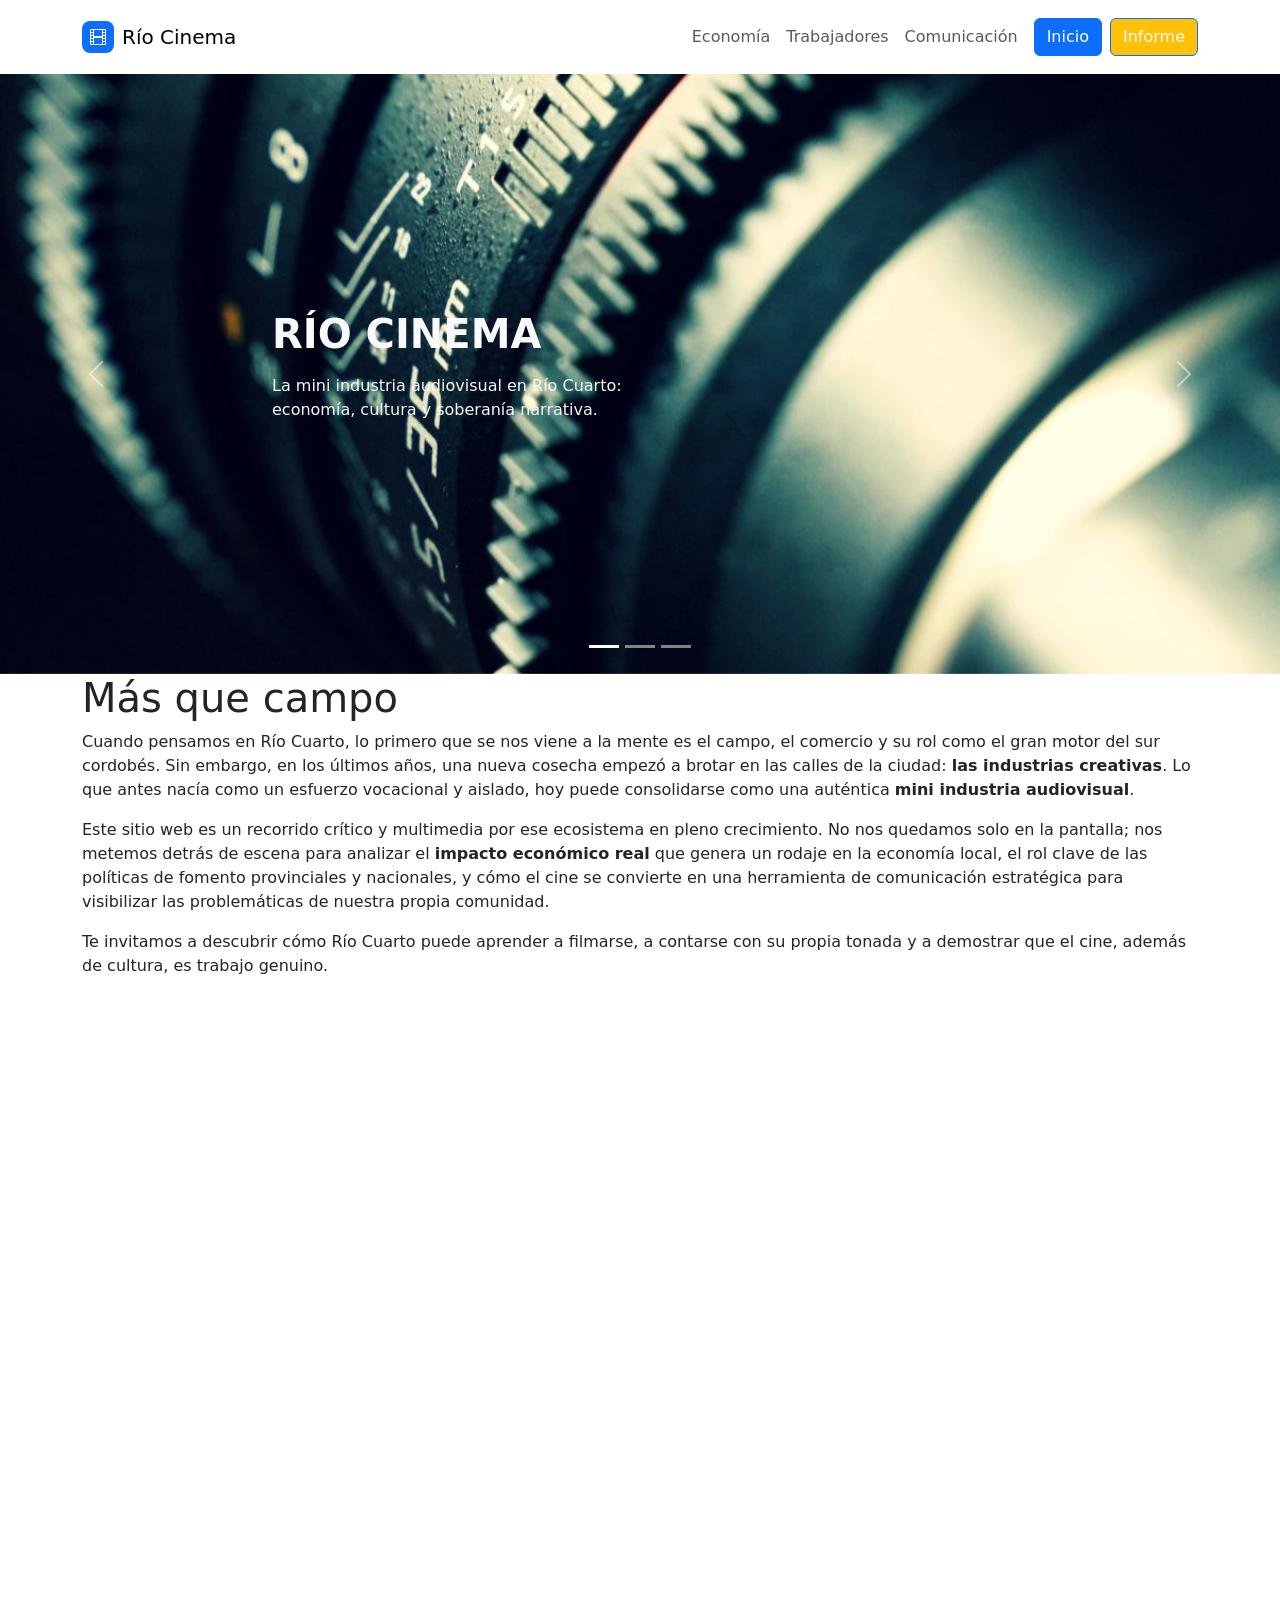
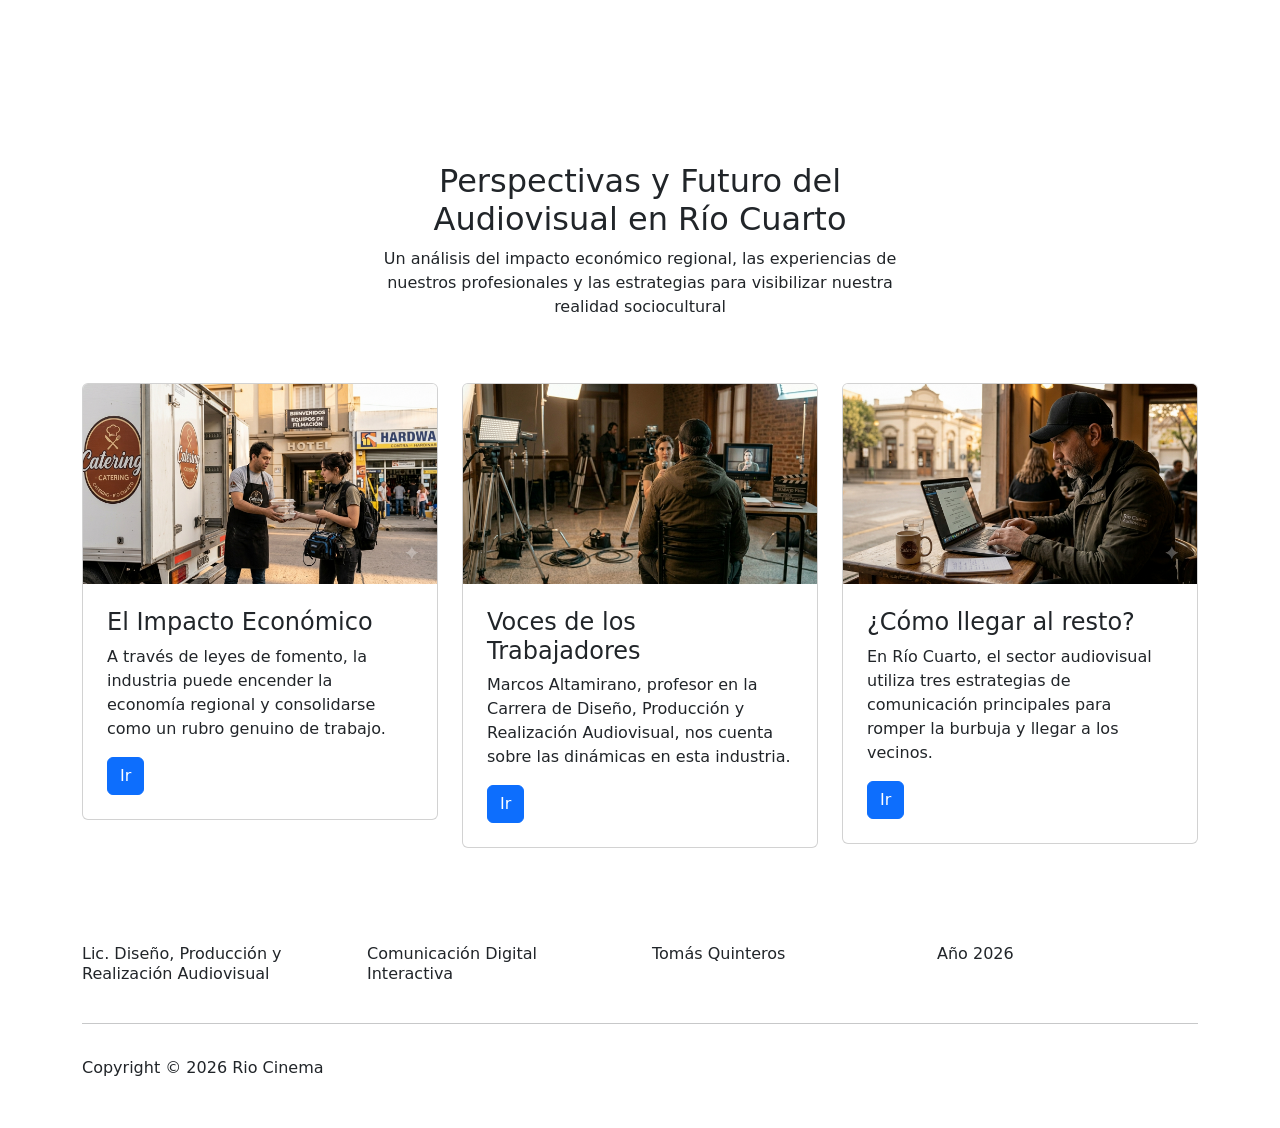
<file: index.html>
<!DOCTYPE html>
<html data-bs-theme="light" lang="en">

<head>
    <meta charset="utf-8">
    <meta name="viewport" content="width=device-width, initial-scale=1.0, shrink-to-fit=no">
    <title>Río Cinema</title>
    <link rel="stylesheet" href="assets/bootstrap/css/bootstrap.min.css">
    <link rel="stylesheet" href="https://fonts.googleapis.com/css?family=Lora">
    <link rel="stylesheet" href="assets/css/bss-overrides.css">
    <link rel="stylesheet" href="assets/css/article-nice.css">
    <link rel="stylesheet" href="assets/css/Navbar-Right-Links-icons.css">
    <link rel="stylesheet" href="assets/css/Responsive-Youtube-Embed.css">
</head>

<body>
    <nav class="navbar navbar-expand-md bg-body py-3">
        <div class="container"><a class="navbar-brand d-flex align-items-center" href="#"><span class="bs-icon-sm bs-icon-rounded bs-icon-primary d-flex justify-content-center align-items-center me-2 bs-icon"><svg class="bi bi-film" xmlns="http://www.w3.org/2000/svg" width="1em" height="1em" fill="currentColor" viewBox="0 0 16 16">
                        <path d="M0 1a1 1 0 0 1 1-1h14a1 1 0 0 1 1 1v14a1 1 0 0 1-1 1H1a1 1 0 0 1-1-1zm4 0v6h8V1zm8 8H4v6h8zM1 1v2h2V1zm2 3H1v2h2zM1 7v2h2V7zm2 3H1v2h2zm-2 3v2h2v-2zM15 1h-2v2h2zm-2 3v2h2V4zm2 3h-2v2h2zm-2 3v2h2v-2zm2 3h-2v2h2z"></path>
                    </svg></span><span>Río Cinema</span></a><button class="navbar-toggler" data-bs-toggle="collapse" data-bs-target="#navcol-2"><span class="visually-hidden">Toggle navigation</span><span class="navbar-toggler-icon"></span></button>
            <div class="collapse navbar-collapse" id="navcol-2">
                <ul class="navbar-nav ms-auto">
                    <li class="nav-item"><a class="nav-link" href="economia.html">Economía</a></li>
                    <li class="nav-item"><a class="nav-link" href="trabajadores.html">Trabajadores</a></li>
                    <li class="nav-item"><a class="nav-link" href="comunicacion.html">Comunicación</a></li>
                </ul><a class="btn btn-primary ms-md-2" role="button" href="index.html">Inicio</a><a class="btn btn-primary ms-md-2" role="button" href="informe.html" style="color: var(--bs-light);background: var(--bs-warning);">Informe</a>
            </div>
        </div>
    </nav>
    <div class="carousel slide" data-bs-ride="carousel" id="carousel-1" style="height: 600px;">
        <div class="carousel-inner h-100">
            <div class="carousel-item active h-100"><img class="object-fit-cover w-100 d-block position-absolute h-100" src="assets/img/20.jpg" alt="Slide Image" style="z-index: -1;">
                <div class="container d-flex h-100 flex-column justify-content-center">
                    <div class="row">
                        <div class="col-md-6 col-xl-4 offset-md-2">
                            <div style="max-width: 350px;">
                                <h1 class="text-uppercase fw-bold text-light">Río Cinema</h1>
                                <p class="text-light my-3">La mini industria audiovisual en Río Cuarto: economía, cultura y soberanía narrativa.</p>
                            </div>
                        </div>
                    </div>
                </div>
            </div>
            <div class="carousel-item h-100"><img class="object-fit-cover w-100 d-block position-absolute h-100" src="assets/img/22.jpg" alt="Slide Image" style="z-index: -1;">
                <div class="container d-flex h-100 flex-column justify-content-center">
                    <div class="row">
                        <div class="col-md-6 col-xl-4 offset-md-2">
                            <div style="max-width: 350px;">
                                <h1 class="text-uppercase fw-bold"><strong><span style="color: rgb(248, 249, 250);">Río Cinema</span></strong></h1>
                                <p class="my-3"><span style="color: rgb(248, 249, 250);">La mini industria audiovisual en Río Cuarto: economía, cultura y soberanía narrativa.</span></p>
                            </div>
                        </div>
                    </div>
                </div>
            </div>
            <div class="carousel-item h-100"><img class="object-fit-cover w-100 d-block position-absolute h-100" src="assets/img/11.jpeg" alt="Slide Image" style="z-index: -1;">
                <div class="container d-flex h-100 flex-column justify-content-center">
                    <div class="row">
                        <div class="col-md-6 col-xl-4 offset-md-2">
                            <div style="max-width: 350px;">
                                <h1 class="text-uppercase fw-bold"><strong><span style="color: rgb(248, 249, 250);">Río Cinema</span></strong></h1>
                                <p class="text-light my-3">La mini industria audiovisual en Río Cuarto: economía, cultura y soberanía narrativa.</p>
                            </div>
                        </div>
                    </div>
                </div>
            </div>
        </div>
        <div><a class="carousel-control-prev" role="button" data-bs-slide="prev" href="#carousel-1"><span class="carousel-control-prev-icon"></span><span class="visually-hidden">Previous</span></a><a class="carousel-control-next" role="button" data-bs-slide="next" href="#carousel-1"><span class="carousel-control-next-icon"></span><span class="visually-hidden">Next</span></a></div>
        <div class="carousel-indicators"><button type="button" data-bs-target="#carousel-1" data-bs-slide-to="0" class="active"></button> <button type="button" data-bs-target="#carousel-1" data-bs-slide-to="1"></button> <button type="button" data-bs-target="#carousel-1" data-bs-slide-to="2"></button></div>
    </div>
    <div class="container">
        <h1>Más que campo</h1>
        <p>Cuando pensamos en Río Cuarto, lo primero que se nos viene a la mente es el campo, el comercio y su rol como el gran motor del sur cordobés. Sin embargo, en los últimos años, una nueva cosecha empezó a brotar en las calles de la ciudad: <strong>las industrias creativas</strong>. Lo que antes nacía como un esfuerzo vocacional y aislado, hoy puede consolidarse como una auténtica <strong>mini industria audiovisual</strong>.</p>
        <p>Este sitio web es un recorrido crítico y multimedia por ese ecosistema en pleno crecimiento. No nos quedamos solo en la pantalla; nos metemos detrás de escena para analizar el <strong>impacto económico real</strong> que genera un rodaje en la economía local, el rol clave de las políticas de fomento provinciales y nacionales, y cómo el cine se convierte en una herramienta de comunicación estratégica para visibilizar las problemáticas de nuestra propia comunidad.</p>
        <p>Te invitamos a descubrir cómo Río Cuarto puede aprender a filmarse, a contarse con su propia tonada y a demostrar que el cine, además de cultura, es trabajo genuino.</p>
    </div><div style="width: 100%;"><div style="position: relative; padding-bottom: 56.25%; padding-top: 0; height: 0;"><iframe title="Conceptos Cine Independiente" frameborder="0" width="1200px" height="675px" style="position: absolute; top: 0; left: 0; width: 100%; height: 100%;" src="https://view.genially.com/6a2ffe46e1afb0d948a4e8fe" type="text/html" allowscriptaccess="always" allowfullscreen="true" scrolling="yes" allownetworking="all"></iframe> </div> </div>
    <div class="container py-4 py-xl-5">
        <div class="row mb-5">
            <div class="col-md-8 col-xl-6 text-center mx-auto">
                <h2>Perspectivas y Futuro del Audiovisual en Río Cuarto</h2>
                <p>Un análisis del impacto económico regional, las experiencias de nuestros profesionales y las estrategias para visibilizar nuestra realidad sociocultural</p>
            </div>
        </div>
        <div class="row gy-4 row-cols-1 row-cols-md-2 row-cols-xl-3">
            <div class="col">
                <div class="card"><img class="object-fit-cover card-img-top w-100 d-block" style="height: 200px;" src="assets/img/03.png" width="354" height="200">
                    <div class="card-body p-4">
                        <h4 class="card-title">El Impacto Económico&nbsp;</h4>
                        <p class="text-dark card-text">A través de leyes de fomento, la industria puede encender la economía regional y consolidarse como un rubro genuino de trabajo.</p>
                        <p></p><a class="btn btn-primary" role="button" href="http://192.168.100.62:8000/economia.html" target="_blank">Ir</a>
                    </div>
                </div>
            </div>
            <div class="col">
                <div class="card"><img class="object-fit-cover card-img-top w-100 d-block" style="height: 200px;" src="assets/img/05.png">
                    <div class="card-body p-4">
                        <h4 class="card-title">Voces de los Trabajadores</h4>
                        <p class="card-text">Marcos Altamirano, profesor en la Carrera de Diseño, Producción y Realización Audiovisual, nos cuenta sobre las dinámicas en esta industria.</p>
                        <p></p><a class="btn btn-primary" role="button" href="http://192.168.100.62:8000/trabjadores.html" target="_blank">Ir</a>
                    </div>
                </div>
            </div>
            <div class="col">
                <div class="card"><img class="object-fit-cover card-img-top w-100 d-block" style="height: 200px;" src="assets/img/06.png">
                    <div class="card-body p-4">
                        <h4 class="card-title">¿Cómo llegar al resto?</h4>
                        <p class="card-text">En Río Cuarto, el sector audiovisual utiliza tres estrategias de comunicación principales para romper la burbuja y llegar a los vecinos.</p><a class="btn btn-primary" role="button" href="http://192.168.100.62:8000/comunicacion.html" target="_blank">Ir</a>
                    </div>
                </div>
            </div>
        </div>
    </div>
    <footer class="text-body bg-body">
        <div class="container py-4 py-lg-5">
            <div class="row justify-content-center">
                <div class="col-sm-4 col-md-3 text-center text-lg-start d-flex flex-column">
                    <h3 class="fs-6 text-body">Lic. Diseño, Producción y Realización Audiovisual</h3>
                    <ul class="list-unstyled"></ul>
                </div>
                <div class="col-sm-4 col-md-3 text-center text-lg-start d-flex flex-column">
                    <h3 class="fs-6 text-body">Comunicación Digital Interactiva</h3>
                    <ul class="list-unstyled">
                        <li></li>
                    </ul>
                </div>
                <div class="col-sm-4 col-md-3 text-center text-lg-start d-flex flex-column">
                    <h3 class="fs-6 text-body">Tomás Quinteros</h3>
                    <ul class="list-unstyled">
                        <li></li>
                    </ul>
                </div>
                <div class="col-lg-3 text-center text-lg-start d-flex flex-column align-items-center order-first align-items-lg-start order-lg-last">
                    <h6>Año 2026</h6>
                    <div class="fw-bold d-flex align-items-center mb-2"></div>
                </div>
            </div>
            <hr>
            <div class="d-flex justify-content-between align-items-center pt-3">
                <p class="mb-0">Copyright © 2026 Rio Cinema</p>
            </div>
        </div>
    </footer>
    <script src="assets/bootstrap/js/bootstrap.min.js"></script>
</body>

</html>
</file>
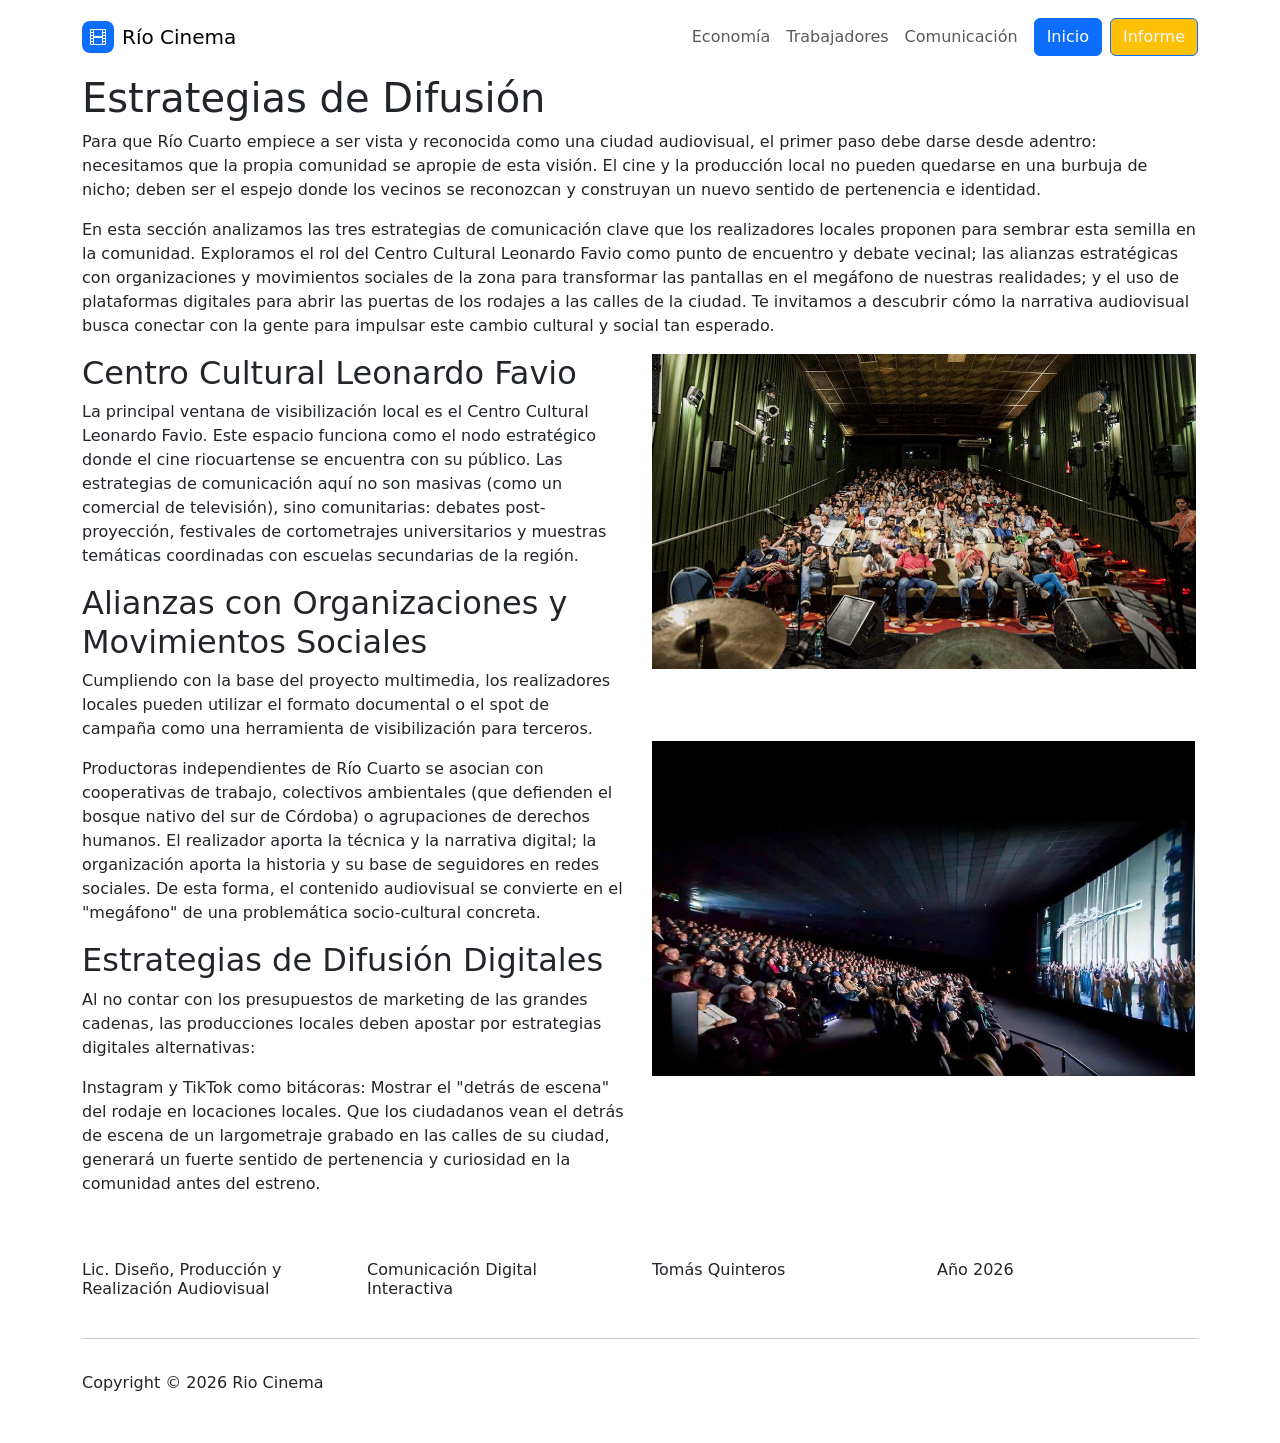
<file: comunicacion.html>
<!DOCTYPE html>
<html data-bs-theme="light" lang="en">

<head>
    <meta charset="utf-8">
    <meta name="viewport" content="width=device-width, initial-scale=1.0, shrink-to-fit=no">
    <title>Río Cinema</title>
    <link rel="stylesheet" href="assets/bootstrap/css/bootstrap.min.css">
    <link rel="stylesheet" href="https://fonts.googleapis.com/css?family=Lora">
    <link rel="stylesheet" href="assets/css/bss-overrides.css">
    <link rel="stylesheet" href="assets/css/article-nice.css">
    <link rel="stylesheet" href="assets/css/Navbar-Right-Links-icons.css">
    <link rel="stylesheet" href="assets/css/Responsive-Youtube-Embed.css">
</head>

<body>
    <nav class="navbar navbar-expand-md bg-body py-3">
        <div class="container"><a class="navbar-brand d-flex align-items-center" href="#"><span class="bs-icon-sm bs-icon-rounded bs-icon-primary d-flex justify-content-center align-items-center me-2 bs-icon"><svg class="bi bi-film" xmlns="http://www.w3.org/2000/svg" width="1em" height="1em" fill="currentColor" viewBox="0 0 16 16">
                        <path d="M0 1a1 1 0 0 1 1-1h14a1 1 0 0 1 1 1v14a1 1 0 0 1-1 1H1a1 1 0 0 1-1-1zm4 0v6h8V1zm8 8H4v6h8zM1 1v2h2V1zm2 3H1v2h2zM1 7v2h2V7zm2 3H1v2h2zm-2 3v2h2v-2zM15 1h-2v2h2zm-2 3v2h2V4zm2 3h-2v2h2zm-2 3v2h2v-2zm2 3h-2v2h2z"></path>
                    </svg></span><span>Río Cinema</span></a><button class="navbar-toggler" data-bs-toggle="collapse" data-bs-target="#navcol-2"><span class="visually-hidden">Toggle navigation</span><span class="navbar-toggler-icon"></span></button>
            <div class="collapse navbar-collapse" id="navcol-2">
                <ul class="navbar-nav ms-auto">
                    <li class="nav-item"><a class="nav-link" href="economia.html">Economía</a></li>
                    <li class="nav-item"><a class="nav-link" href="trabajadores.html">Trabajadores</a></li>
                    <li class="nav-item"><a class="nav-link" href="comunicacion.html">Comunicación</a></li>
                </ul><a class="btn btn-primary ms-md-2" role="button" href="index.html">Inicio</a>
            </div><a class="btn btn-primary ms-md-2" role="button" href="informe.html" style="color: var(--bs-light);background: var(--bs-warning);">Informe</a>
        </div>
    </nav>
    <div class="container">
        <div class="row">
            <div class="col-md-12">
                <h1>Estrategias de Difusión</h1>
                <p>Para que Río Cuarto empiece a ser vista y reconocida como una ciudad audiovisual, el primer paso debe darse desde adentro: necesitamos que la propia comunidad se apropie de esta visión. El cine y la producción local no pueden quedarse en una burbuja de nicho; deben ser el espejo donde los vecinos se reconozcan y construyan un nuevo sentido de pertenencia e identidad.</p>
                <p>En esta sección analizamos las tres estrategias de comunicación clave que los realizadores locales proponen para sembrar esta semilla en la comunidad. Exploramos el rol del Centro Cultural Leonardo Favio como punto de encuentro y debate vecinal; las alianzas estratégicas con organizaciones y movimientos sociales de la zona para transformar las pantallas en el megáfono de nuestras realidades; y el uso de plataformas digitales para abrir las puertas de los rodajes a las calles de la ciudad. Te invitamos a descubrir cómo la narrativa audiovisual busca conectar con la gente para impulsar este cambio cultural y social tan esperado.</p>
            </div>
        </div>
    </div>
    <div class="container">
        <div class="row">
            <div class="col-md-6">
                <h2>Centro Cultural Leonardo Favio</h2>
                <p>La principal ventana de visibilización local es el Centro Cultural Leonardo Favio. Este espacio funciona como el nodo estratégico donde el cine riocuartense se encuentra con su público. Las estrategias de comunicación aquí no son masivas (como un comercial de televisión), sino comunitarias: debates post-proyección, festivales de cortometrajes universitarios y muestras temáticas coordinadas con escuelas secundarias de la región.&nbsp;</p>
                <h2>Alianzas con Organizaciones y Movimientos Sociales</h2>
                <p>Cumpliendo con la base del proyecto multimedia, los realizadores locales pueden utilizar el formato documental o el spot de campaña como una herramienta de visibilización para terceros.</p>
                <p>Productoras independientes de Río Cuarto se asocian con cooperativas de trabajo, colectivos ambientales (que defienden el bosque nativo del sur de Córdoba) o agrupaciones de derechos humanos. El realizador aporta la técnica y la narrativa digital; la organización aporta la historia y su base de seguidores en redes sociales. De esta forma, el contenido audiovisual se convierte en el "megáfono" de una problemática socio-cultural concreta.</p>
                <h2>Estrategias de Difusión Digitales</h2>
                <p>Al no contar con los presupuestos de marketing de las grandes cadenas, las producciones locales deben apostar por estrategias digitales alternativas:</p>
                <p>Instagram y TikTok como bitácoras: Mostrar el "detrás de escena" del rodaje en locaciones locales. Que los ciudadanos vean el detrás de escena de un largometraje&nbsp;grabado en las calles de su ciudad, generará un fuerte sentido de pertenencia y curiosidad en la comunidad antes del estreno.</p>
            </div>
            <div class="col-md-6"><img class="mt-0 mb-0" src="assets/img/25.jpg" width="544" height="315"><img class="mt-6 pt-0" src="assets/img/26.jpg" width="543" height="335"></div>
        </div>
    </div>
    <footer class="text-body bg-body">
        <div class="container py-4 py-lg-5">
            <div class="row justify-content-center">
                <div class="col-sm-4 col-md-3 text-center text-lg-start d-flex flex-column">
                    <h3 class="fs-6 text-body">Lic. Diseño, Producción y Realización Audiovisual</h3>
                    <ul class="list-unstyled"></ul>
                </div>
                <div class="col-sm-4 col-md-3 text-center text-lg-start d-flex flex-column">
                    <h3 class="fs-6 text-body">Comunicación Digital Interactiva</h3>
                    <ul class="list-unstyled">
                        <li></li>
                    </ul>
                </div>
                <div class="col-sm-4 col-md-3 text-center text-lg-start d-flex flex-column">
                    <h3 class="fs-6 text-body">Tomás Quinteros</h3>
                    <ul class="list-unstyled">
                        <li></li>
                    </ul>
                </div>
                <div class="col-lg-3 text-center text-lg-start d-flex flex-column align-items-center order-first align-items-lg-start order-lg-last">
                    <h6>Año 2026</h6>
                    <div class="fw-bold d-flex align-items-center mb-2"></div>
                </div>
            </div>
            <hr>
            <div class="d-flex justify-content-between align-items-center pt-3">
                <p class="mb-0">Copyright © 2026 Rio Cinema</p>
            </div>
        </div>
    </footer>
    <script src="assets/bootstrap/js/bootstrap.min.js"></script>
</body>

</html>
</file>
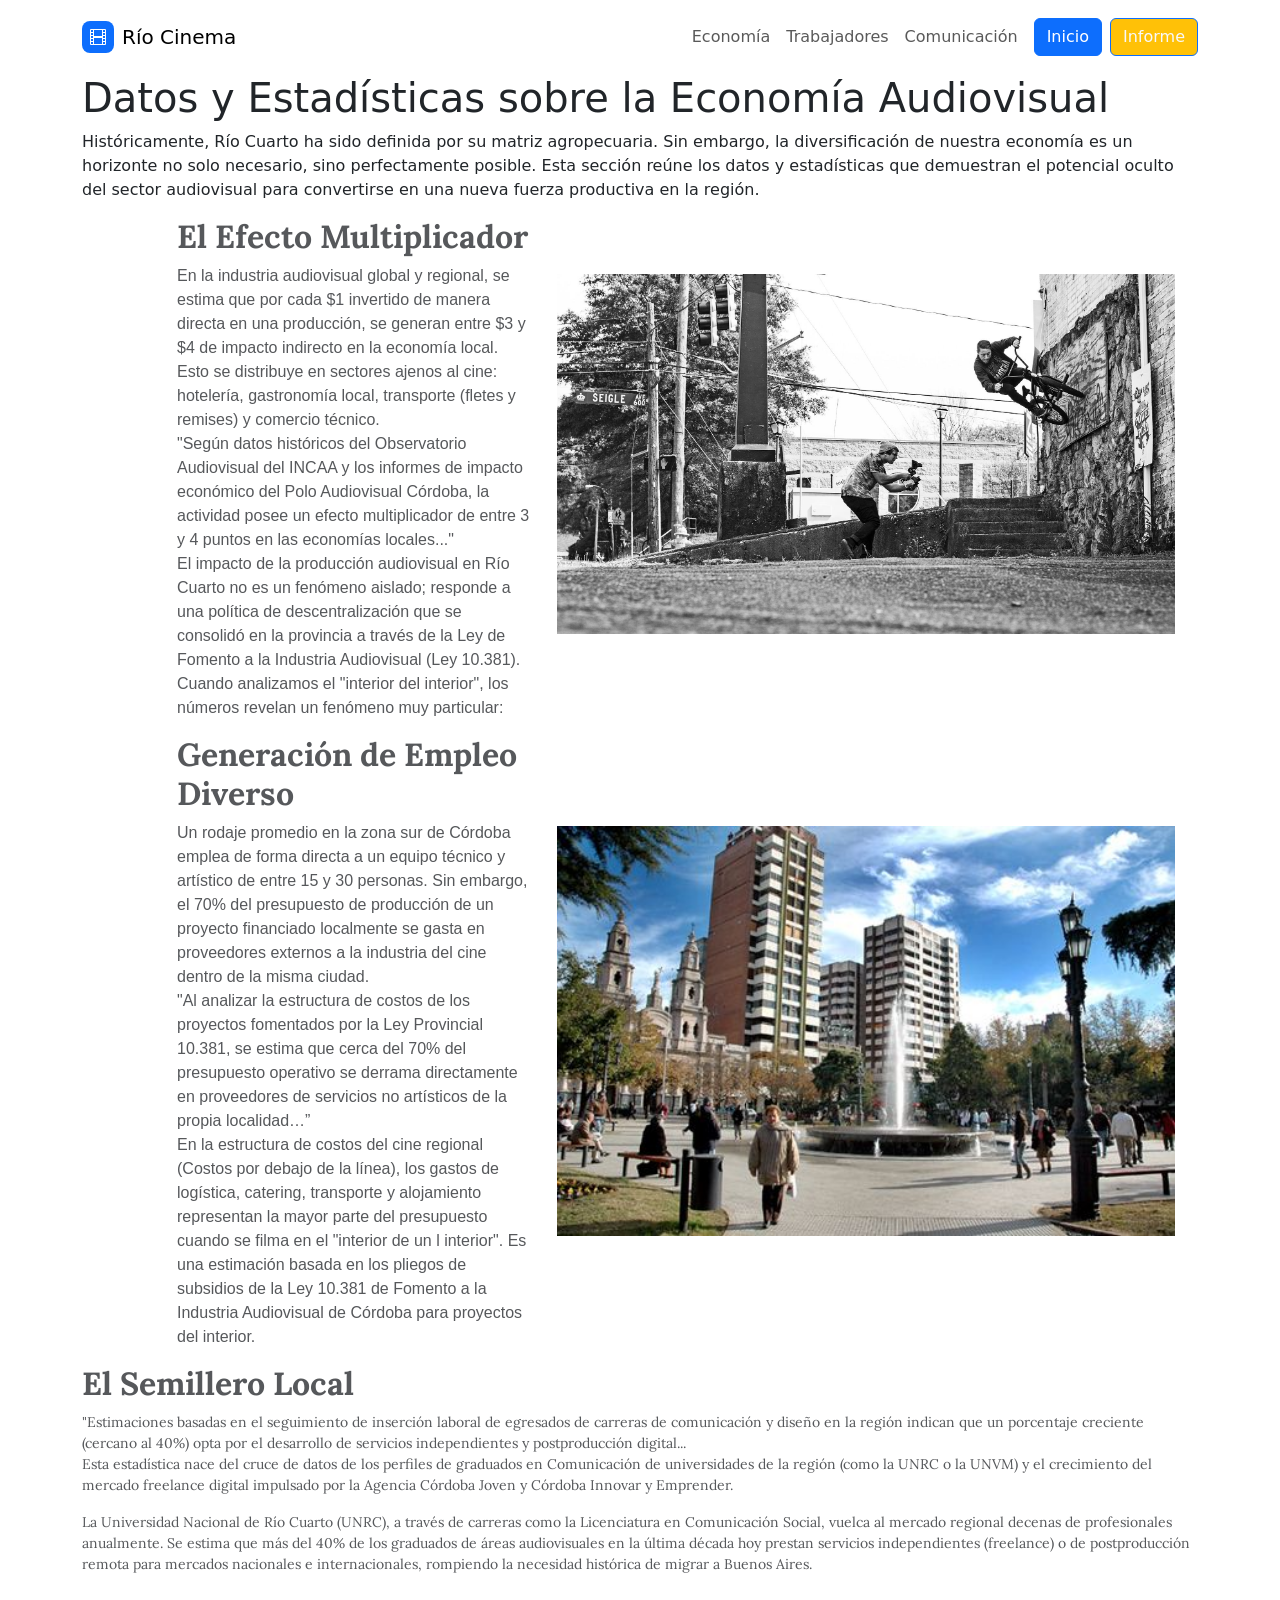
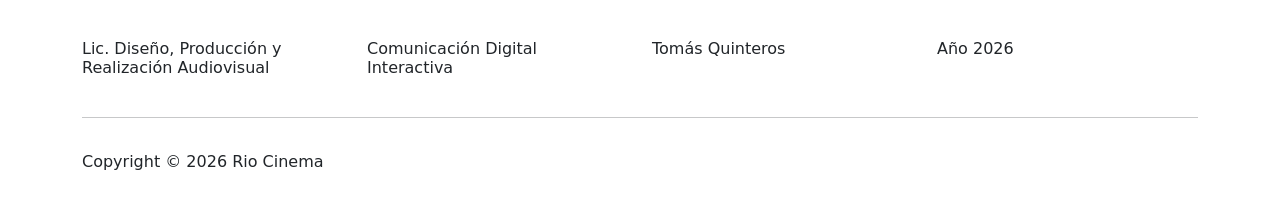
<file: economia.html>
<!DOCTYPE html>
<html data-bs-theme="light" lang="en">

<head>
    <meta charset="utf-8">
    <meta name="viewport" content="width=device-width, initial-scale=1.0, shrink-to-fit=no">
    <title>Río Cinema</title>
    <link rel="stylesheet" href="assets/bootstrap/css/bootstrap.min.css">
    <link rel="stylesheet" href="https://fonts.googleapis.com/css?family=Lora">
    <link rel="stylesheet" href="assets/css/bss-overrides.css">
    <link rel="stylesheet" href="assets/css/article-nice.css">
    <link rel="stylesheet" href="assets/css/Navbar-Right-Links-icons.css">
    <link rel="stylesheet" href="assets/css/Responsive-Youtube-Embed.css">
</head>

<body>
    <nav class="navbar navbar-expand-md bg-body py-3">
        <div class="container"><a class="navbar-brand d-flex align-items-center" href="#"><span class="bs-icon-sm bs-icon-rounded bs-icon-primary d-flex justify-content-center align-items-center me-2 bs-icon"><svg class="bi bi-film" xmlns="http://www.w3.org/2000/svg" width="1em" height="1em" fill="currentColor" viewBox="0 0 16 16">
                        <path d="M0 1a1 1 0 0 1 1-1h14a1 1 0 0 1 1 1v14a1 1 0 0 1-1 1H1a1 1 0 0 1-1-1zm4 0v6h8V1zm8 8H4v6h8zM1 1v2h2V1zm2 3H1v2h2zM1 7v2h2V7zm2 3H1v2h2zm-2 3v2h2v-2zM15 1h-2v2h2zm-2 3v2h2V4zm2 3h-2v2h2zm-2 3v2h2v-2zm2 3h-2v2h2z"></path>
                    </svg></span><span>Río Cinema</span></a><button class="navbar-toggler" data-bs-toggle="collapse" data-bs-target="#navcol-2"><span class="visually-hidden">Toggle navigation</span><span class="navbar-toggler-icon"></span></button>
            <div class="collapse navbar-collapse" id="navcol-2">
                <ul class="navbar-nav ms-auto">
                    <li class="nav-item"><a class="nav-link" href="economia.html">Economía</a></li>
                    <li class="nav-item"><a class="nav-link" href="trabajadores.html">Trabajadores</a></li>
                    <li class="nav-item"><a class="nav-link" href="comunicacion.html">Comunicación</a></li>
                </ul><a class="btn btn-primary ms-md-2" role="button" href="index.html">Inicio</a>
            </div><a class="btn btn-primary ms-md-2" role="button" href="informe.html" style="color: var(--bs-light);background: var(--bs-warning);">Informe</a>
        </div>
    </nav>
    <div class="container">
        <div class="row">
            <div class="col-md-12">
                <h1>Datos y Estadísticas sobre la Economía Audiovisual</h1>
                <p>Históricamente, Río Cuarto ha sido definida por su matriz agropecuaria. Sin embargo, la diversificación de nuestra economía es un horizonte no solo necesario, sino perfectamente posible. Esta sección reúne los datos y estadísticas que demuestran el potencial oculto del sector audiovisual para convertirse en una nueva fuerza productiva en la región.&nbsp;</p>
            </div>
        </div>
    </div>
    <section class="article-dual-column">
        <div class="container">
            <div class="row">
                <div class="col-md-10 col-lg-3 col-xl-4 offset-md-1">
                    <div class="toc"></div>
                    <h2 class="fst-normal"><strong>El Efecto Multiplicador</strong></h2>
                    <p class="fs-6 fst-normal" style="font-family: Roboto, sans-serif;">En la industria audiovisual global y regional, se estima que por cada $1 invertido de manera directa en una producción, se generan entre $3 y $4 de impacto indirecto en la economía local. Esto se distribuye en sectores ajenos al cine: hotelería, gastronomía local, transporte (fletes y remises) y comercio técnico.<br>"Según datos históricos del Observatorio Audiovisual del INCAA y los informes de impacto económico del Polo Audiovisual Córdoba, la actividad posee un efecto multiplicador de entre 3 y 4 puntos en las economías locales..."&nbsp;<br>El impacto de la producción audiovisual en Río Cuarto no es un fenómeno aislado; responde a una política de descentralización que se consolidó en la provincia a través de la Ley de Fomento a la Industria Audiovisual (Ley 10.381). Cuando analizamos el "interior del interior", los números revelan un fenómeno muy particular:</p>
                    <h2 class="fst-normal"><strong>Generación de Empleo Diverso</strong></h2>
                    <p class="fs-6" style="font-family: Roboto, sans-serif;">Un rodaje promedio en la zona sur de Córdoba emplea de forma directa a un equipo técnico y artístico de entre 15 y 30 personas. Sin embargo, el 70% del presupuesto de producción de un proyecto financiado localmente se gasta en proveedores externos a la industria del cine dentro de la misma ciudad.<br>"Al analizar la estructura de costos de los proyectos fomentados por la Ley Provincial 10.381, se estima que cerca del 70% del presupuesto operativo se derrama directamente en proveedores de servicios no artísticos de la propia localidad…”<br>En la estructura de costos del cine regional (Costos por debajo de la línea), los gastos de logística, catering, transporte y alojamiento representan la mayor parte del presupuesto cuando se filma en el "interior de&nbsp;un l interior". Es una estimación basada en los pliegos de subsidios de la Ley 10.381 de Fomento a la Industria Audiovisual de Córdoba para proyectos del interior.</p>
                </div>
                <div class="col-md-10 col-lg-7 offset-md-1 offset-lg-0">
                    <div class="text">
                        <figure class="figure"></figure>
                    </div><img class="mt-0 pt-0 mb-6" src="assets/img/19.jpg" width="618" height="360"><img class="mt-8 pt-0" src="assets/img/16.jpg" width="618" height="410">
                </div>
            </div>
        </div>
        <div class="container">
            <div class="row">
                <div class="col-md-12">
                    <h2><strong>El Semillero Local</strong></h2>
                    <p>"Estimaciones basadas en el seguimiento de inserción laboral de egresados de carreras de comunicación y diseño en la región indican que un porcentaje creciente (cercano al 40%) opta por el desarrollo de servicios independientes y postproducción digital...&nbsp;<br>Esta estadística nace del cruce de datos de los perfiles de graduados en Comunicación de universidades de la región (como la UNRC o la UNVM) y el crecimiento del mercado freelance digital impulsado por la Agencia Córdoba Joven y Córdoba Innovar y Emprender.&nbsp;</p>
                    <p>La Universidad Nacional de Río Cuarto (UNRC), a través de carreras como la Licenciatura en Comunicación Social, vuelca al mercado regional decenas de profesionales anualmente. Se estima que más del 40% de los graduados de áreas audiovisuales en la última década hoy prestan servicios independientes (freelance) o de postproducción remota para mercados nacionales e internacionales, rompiendo la necesidad histórica de migrar a Buenos Aires.</p>
                </div>
            </div>
        </div>
    </section>
    <footer class="text-body bg-body">
        <div class="container py-4 py-lg-5">
            <div class="row justify-content-center">
                <div class="col-sm-4 col-md-3 text-center text-lg-start d-flex flex-column">
                    <h3 class="fs-6 text-body">Lic. Diseño, Producción y Realización Audiovisual</h3>
                    <ul class="list-unstyled"></ul>
                </div>
                <div class="col-sm-4 col-md-3 text-center text-lg-start d-flex flex-column">
                    <h3 class="fs-6 text-body">Comunicación Digital Interactiva</h3>
                    <ul class="list-unstyled">
                        <li></li>
                    </ul>
                </div>
                <div class="col-sm-4 col-md-3 text-center text-lg-start d-flex flex-column">
                    <h3 class="fs-6 text-body">Tomás Quinteros</h3>
                    <ul class="list-unstyled">
                        <li></li>
                    </ul>
                </div>
                <div class="col-lg-3 text-center text-lg-start d-flex flex-column align-items-center order-first align-items-lg-start order-lg-last">
                    <h6>Año 2026</h6>
                    <div class="fw-bold d-flex align-items-center mb-2"></div>
                </div>
            </div>
            <hr>
            <div class="d-flex justify-content-between align-items-center pt-3">
                <p class="mb-0">Copyright © 2026 Rio Cinema</p>
            </div>
        </div>
    </footer>
    <script src="assets/bootstrap/js/bootstrap.min.js"></script>
</body>

</html>
</file>
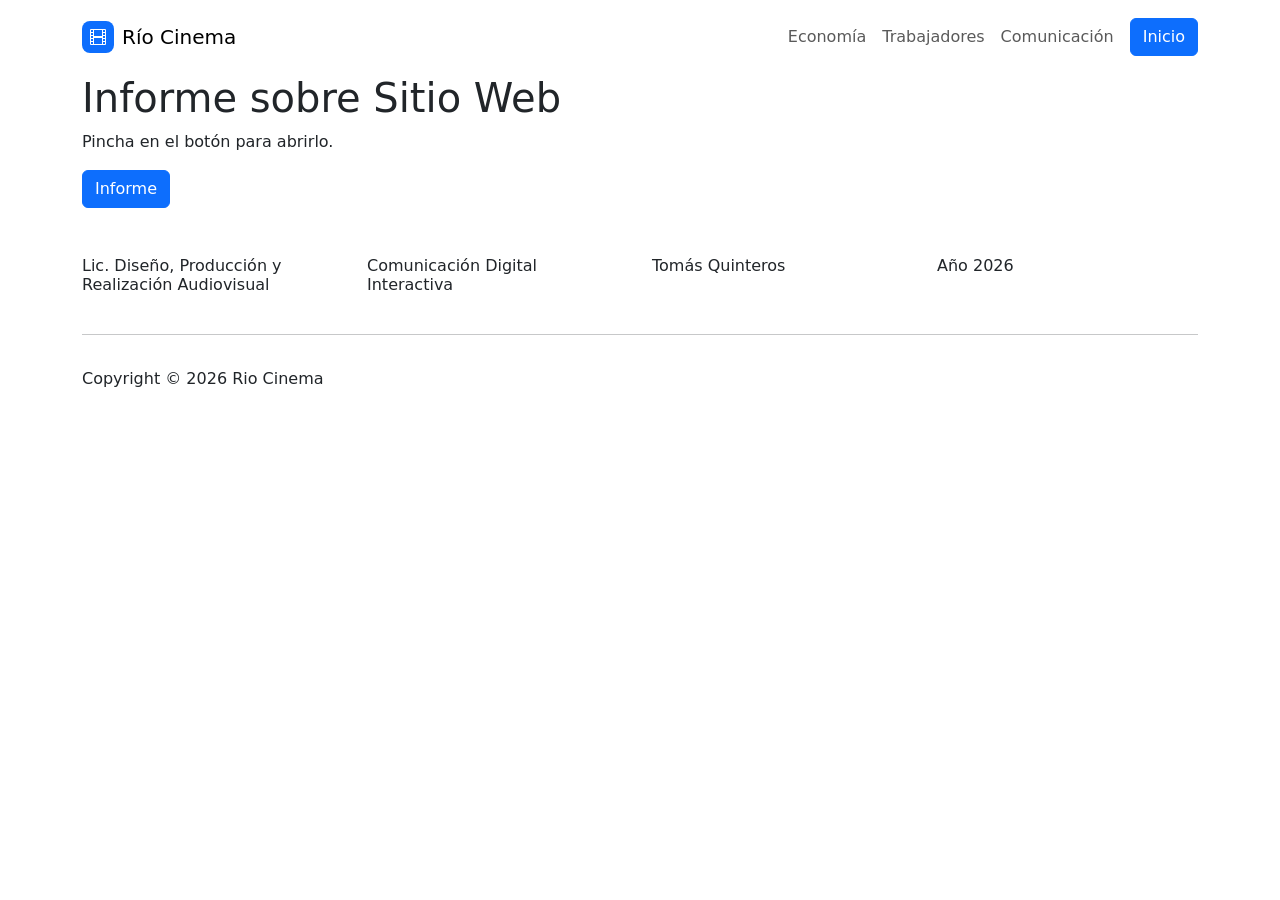
<file: informe.html>
<!DOCTYPE html>
<html data-bs-theme="light" lang="en">

<head>
    <meta charset="utf-8">
    <meta name="viewport" content="width=device-width, initial-scale=1.0, shrink-to-fit=no">
    <title>Río Cinema</title>
    <link rel="stylesheet" href="assets/bootstrap/css/bootstrap.min.css">
    <link rel="stylesheet" href="https://fonts.googleapis.com/css?family=Lora">
    <link rel="stylesheet" href="assets/css/bss-overrides.css">
    <link rel="stylesheet" href="assets/css/article-nice.css">
    <link rel="stylesheet" href="assets/css/Navbar-Right-Links-icons.css">
    <link rel="stylesheet" href="assets/css/Responsive-Youtube-Embed.css">
</head>

<body>
    <nav class="navbar navbar-expand-md bg-body py-3">
        <div class="container"><a class="navbar-brand d-flex align-items-center" href="#"><span class="bs-icon-sm bs-icon-rounded bs-icon-primary d-flex justify-content-center align-items-center me-2 bs-icon"><svg class="bi bi-film" xmlns="http://www.w3.org/2000/svg" width="1em" height="1em" fill="currentColor" viewBox="0 0 16 16">
                        <path d="M0 1a1 1 0 0 1 1-1h14a1 1 0 0 1 1 1v14a1 1 0 0 1-1 1H1a1 1 0 0 1-1-1zm4 0v6h8V1zm8 8H4v6h8zM1 1v2h2V1zm2 3H1v2h2zM1 7v2h2V7zm2 3H1v2h2zm-2 3v2h2v-2zM15 1h-2v2h2zm-2 3v2h2V4zm2 3h-2v2h2zm-2 3v2h2v-2zm2 3h-2v2h2z"></path>
                    </svg></span><span>Río Cinema</span></a><button class="navbar-toggler" data-bs-toggle="collapse" data-bs-target="#navcol-2"><span class="visually-hidden">Toggle navigation</span><span class="navbar-toggler-icon"></span></button>
            <div class="collapse navbar-collapse" id="navcol-2">
                <ul class="navbar-nav ms-auto">
                    <li class="nav-item"><a class="nav-link" href="economia.html">Economía</a></li>
                    <li class="nav-item"><a class="nav-link" href="trabajadores.html">Trabajadores</a></li>
                    <li class="nav-item"><a class="nav-link" href="comunicacion.html">Comunicación</a></li>
                </ul><a class="btn btn-primary ms-md-2" role="button" href="index.html">Inicio</a>
            </div>
        </div>
    </nav>
    <div class="container">
        <div class="row">
            <div class="col-md-12">
                <h1>Informe sobre Sitio Web</h1>
                <p>Pincha en el botón para abrirlo.</p><a class="btn btn-primary" role="button" href="https://drive.google.com/file/d/1obYY8a2wisScm9F2EJSOrfA_c53xjXLt/view?usp=drive_link" target="_blank">Informe</a>
            </div>
        </div>
    </div>
    <footer class="text-body bg-body">
        <div class="container py-4 py-lg-5">
            <div class="row justify-content-center">
                <div class="col-sm-4 col-md-3 text-center text-lg-start d-flex flex-column">
                    <h3 class="fs-6 text-body">Lic. Diseño, Producción y Realización Audiovisual</h3>
                    <ul class="list-unstyled"></ul>
                </div>
                <div class="col-sm-4 col-md-3 text-center text-lg-start d-flex flex-column">
                    <h3 class="fs-6 text-body">Comunicación Digital Interactiva</h3>
                    <ul class="list-unstyled">
                        <li></li>
                    </ul>
                </div>
                <div class="col-sm-4 col-md-3 text-center text-lg-start d-flex flex-column">
                    <h3 class="fs-6 text-body">Tomás Quinteros</h3>
                    <ul class="list-unstyled">
                        <li></li>
                    </ul>
                </div>
                <div class="col-lg-3 text-center text-lg-start d-flex flex-column align-items-center order-first align-items-lg-start order-lg-last">
                    <h6>Año 2026</h6>
                    <div class="fw-bold d-flex align-items-center mb-2"></div>
                </div>
            </div>
            <hr>
            <div class="d-flex justify-content-between align-items-center pt-3">
                <p class="mb-0">Copyright © 2026 Rio Cinema</p>
            </div>
        </div>
    </footer>
    <script src="assets/bootstrap/js/bootstrap.min.js"></script>
</body>

</html>
</file>
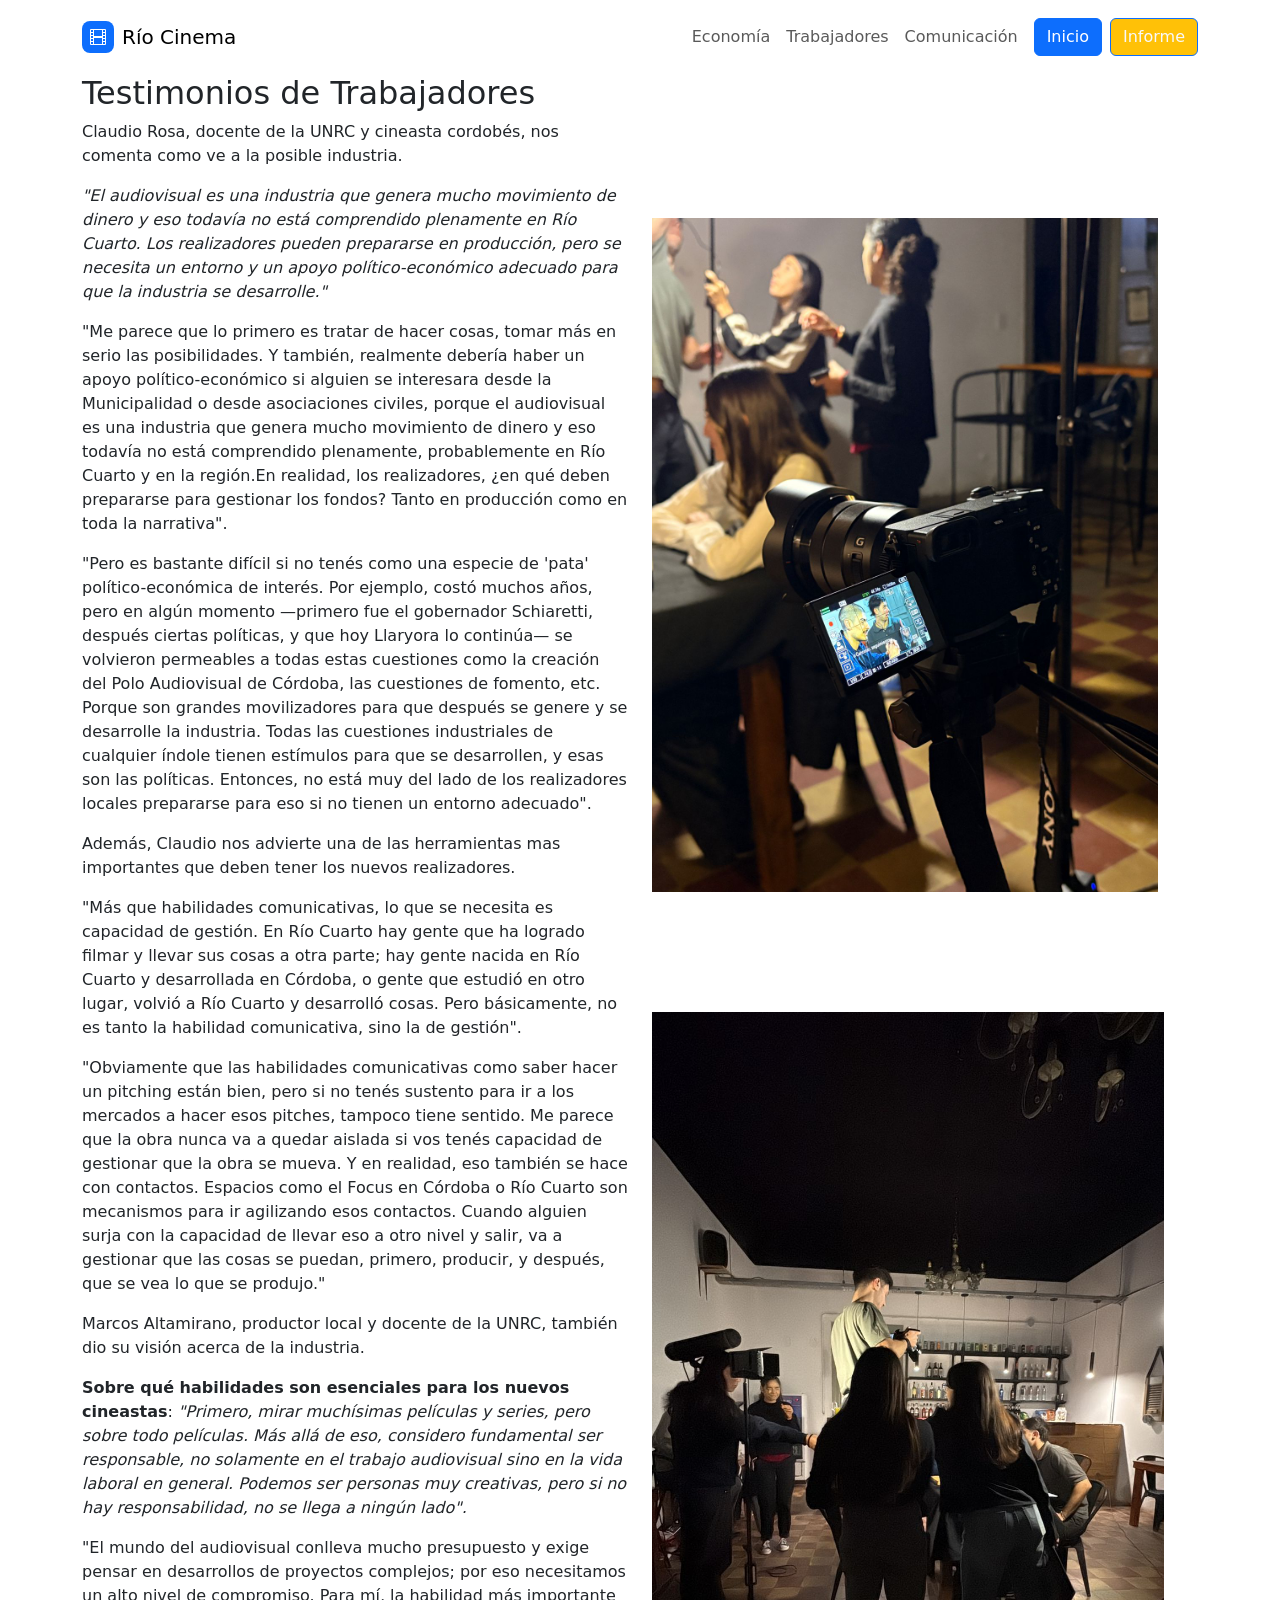
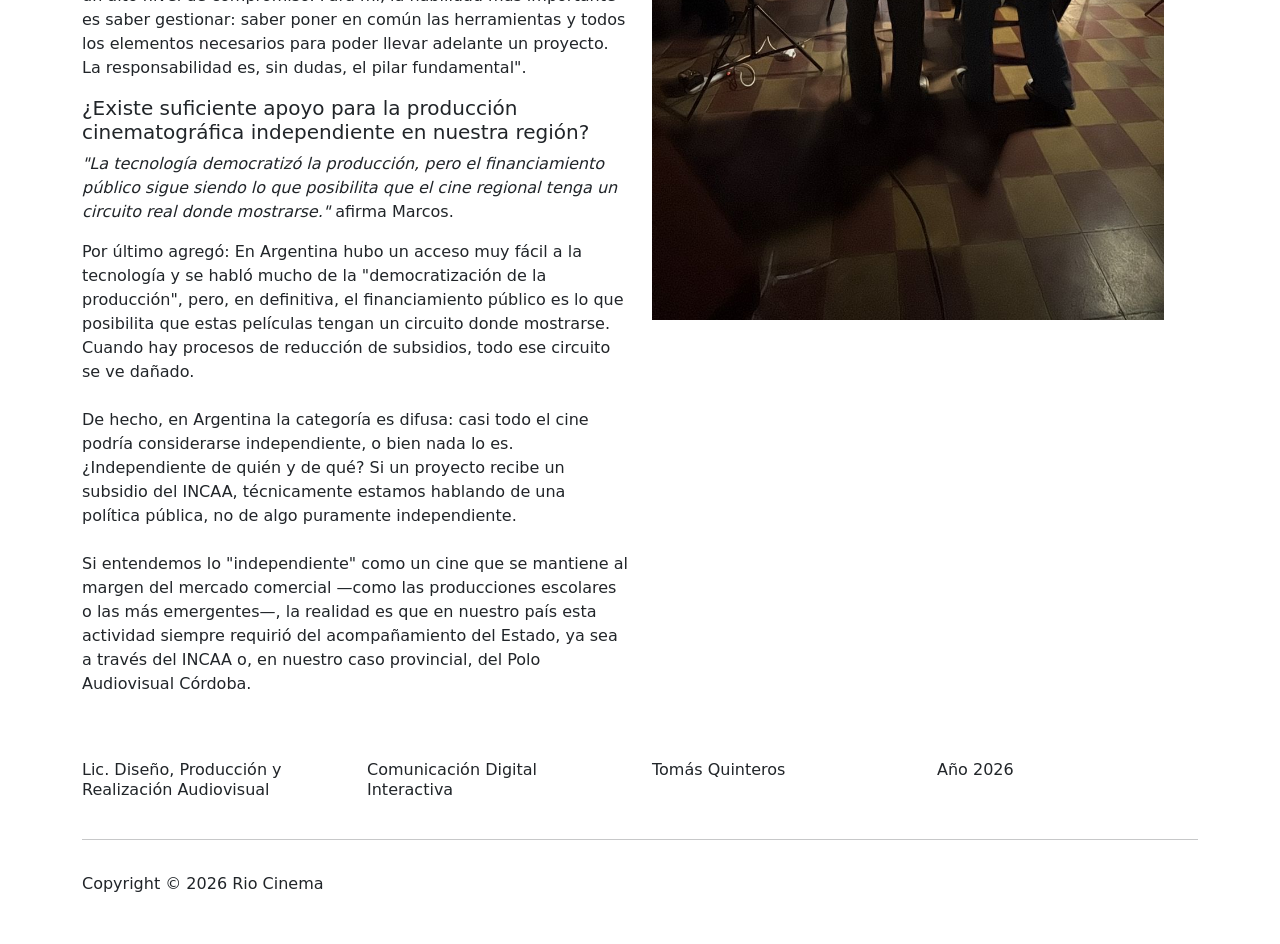
<file: trabajadores.html>
<!DOCTYPE html>
<html data-bs-theme="light" lang="en">

<head>
    <meta charset="utf-8">
    <meta name="viewport" content="width=device-width, initial-scale=1.0, shrink-to-fit=no">
    <title>Río Cinema</title>
    <link rel="stylesheet" href="assets/bootstrap/css/bootstrap.min.css">
    <link rel="stylesheet" href="https://fonts.googleapis.com/css?family=Lora">
    <link rel="stylesheet" href="assets/css/bss-overrides.css">
    <link rel="stylesheet" href="assets/css/article-nice.css">
    <link rel="stylesheet" href="assets/css/Navbar-Right-Links-icons.css">
    <link rel="stylesheet" href="assets/css/Responsive-Youtube-Embed.css">
</head>

<body>
    <nav class="navbar navbar-expand-md bg-body py-3">
        <div class="container"><a class="navbar-brand d-flex align-items-center" href="#"><span class="bs-icon-sm bs-icon-rounded bs-icon-primary d-flex justify-content-center align-items-center me-2 bs-icon"><svg class="bi bi-film" xmlns="http://www.w3.org/2000/svg" width="1em" height="1em" fill="currentColor" viewBox="0 0 16 16">
                        <path d="M0 1a1 1 0 0 1 1-1h14a1 1 0 0 1 1 1v14a1 1 0 0 1-1 1H1a1 1 0 0 1-1-1zm4 0v6h8V1zm8 8H4v6h8zM1 1v2h2V1zm2 3H1v2h2zM1 7v2h2V7zm2 3H1v2h2zm-2 3v2h2v-2zM15 1h-2v2h2zm-2 3v2h2V4zm2 3h-2v2h2zm-2 3v2h2v-2zm2 3h-2v2h2z"></path>
                    </svg></span><span>Río Cinema</span></a><button class="navbar-toggler" data-bs-toggle="collapse" data-bs-target="#navcol-2"><span class="visually-hidden">Toggle navigation</span><span class="navbar-toggler-icon"></span></button>
            <div class="collapse navbar-collapse" id="navcol-2">
                <ul class="navbar-nav ms-auto">
                    <li class="nav-item"><a class="nav-link" href="economia.html">Economía</a></li>
                    <li class="nav-item"><a class="nav-link" href="trabajadores.html">Trabajadores</a></li>
                    <li class="nav-item"><a class="nav-link" href="comunicacion.html">Comunicación</a></li>
                </ul><a class="btn btn-primary ms-md-2" role="button" href="index.html">Inicio</a>
            </div><a class="btn btn-primary ms-md-2" role="button" href="informe.html" style="color: var(--bs-light);background: var(--bs-warning);">Informe</a>
        </div>
    </nav>
    <div class="container">
        <div class="row">
            <div class="col-md-6">
                <h2>Testimonios de Trabajadores&nbsp;</h2>
                <p>Claudio Rosa, docente de la UNRC y cineasta cordobés, nos comenta como ve a la posible industria.</p>
                <p><em>"El audiovisual es una industria que genera mucho movimiento de dinero y eso todavía no está comprendido plenamente en Río Cuarto. Los realizadores pueden prepararse en producción, pero se necesita un entorno y un apoyo político-económico adecuado para que la industria se desarrolle."&nbsp;</em></p>
                <p>"Me parece que lo primero es tratar de hacer cosas, tomar más en serio las posibilidades. Y también, realmente debería haber un apoyo político-económico si alguien se interesara desde la Municipalidad o desde asociaciones civiles, porque el audiovisual es una industria que genera mucho movimiento de dinero y eso todavía no está comprendido plenamente, probablemente en Río Cuarto y en la región.En realidad, los realizadores, ¿en qué deben prepararse para gestionar los fondos? Tanto en producción como en toda la narrativa".</p>
                <p>"Pero es bastante difícil si no tenés como una especie de 'pata' político-económica de interés. Por ejemplo, costó muchos años, pero en algún momento —primero fue el gobernador Schiaretti, después ciertas políticas, y que hoy Llaryora lo continúa— se volvieron permeables a todas estas cuestiones como la creación del Polo Audiovisual de Córdoba, las cuestiones de fomento, etc. Porque son grandes movilizadores para que después se genere y se desarrolle la industria. Todas las cuestiones industriales de cualquier índole tienen estímulos para que se desarrollen, y esas son las políticas. Entonces, no está muy del lado de los realizadores locales prepararse para eso si no tienen un entorno adecuado".</p>
                <p>Además, Claudio nos advierte una de las herramientas mas importantes que deben tener los nuevos realizadores.</p>
                <p>"Más que habilidades comunicativas, lo que se necesita es capacidad de gestión. En Río Cuarto hay gente que ha logrado filmar y llevar sus cosas a otra parte; hay gente nacida en Río Cuarto y desarrollada en Córdoba, o gente que estudió en otro lugar, volvió a Río Cuarto y desarrolló cosas. Pero básicamente, no es tanto la habilidad comunicativa, sino la de gestión".</p>
                <p>"Obviamente que las habilidades comunicativas como saber hacer un pitching están bien, pero si no tenés sustento para ir a los mercados a hacer esos pitches, tampoco tiene sentido. Me parece que la obra nunca va a quedar aislada si vos tenés capacidad de gestionar que la obra se mueva. Y en realidad, eso también se hace con contactos. Espacios como el Focus en Córdoba o Río Cuarto son mecanismos para ir agilizando esos contactos. Cuando alguien surja con la capacidad de llevar eso a otro nivel y salir, va a gestionar que las cosas se puedan, primero, producir, y después, que se vea lo que se produjo."</p>
                <p>Marcos Altamirano, productor local y docente de la UNRC, también dio su visión acerca de la industria.&nbsp;</p>
                <p></p>
                <p><strong>Sobre qué habilidades son esenciales para los nuevos cineastas</strong>: <em>"Primero, mirar muchísimas películas y series, pero sobre todo películas. Más allá de eso, considero fundamental ser responsable, no solamente en el trabajo audiovisual sino en la vida laboral en general. Podemos ser personas muy creativas, pero si no hay responsabilidad, no se llega a ningún lado".</em></p>
                <p>"El mundo del audiovisual conlleva mucho presupuesto y exige pensar en desarrollos de proyectos complejos; por eso necesitamos un alto nivel de compromiso. Para mí, la habilidad más importante es saber gestionar: saber poner en común las herramientas y todos los elementos necesarios para poder llevar adelante un proyecto. La responsabilidad es, sin dudas, el pilar fundamental".</p>
                <h5>¿Existe suficiente apoyo para la producción cinematográfica independiente en nuestra región?</h5>
                <p><em>"La tecnología democratizó la producción, pero el financiamiento público sigue siendo lo que posibilita que el cine regional tenga un circuito real donde mostrarse." </em>afirma Marcos.<em>&nbsp;</em></p>
                <p>Por último agregó: En Argentina hubo un acceso muy fácil a la tecnología y se habló mucho de la "democratización de la producción", pero, en definitiva, el financiamiento público es lo que posibilita que estas películas tengan un circuito donde mostrarse. Cuando hay procesos de reducción de subsidios, todo ese circuito se ve dañado.<br><br>De hecho, en Argentina la categoría es difusa: casi todo el cine podría considerarse independiente, o bien nada lo es. ¿Independiente de quién y de qué? Si un proyecto recibe un subsidio del INCAA, técnicamente estamos hablando de una política pública, no de algo puramente independiente.<br><br>Si entendemos lo "independiente" como un cine que se mantiene al margen del mercado comercial —como las producciones escolares o las más emergentes—, la realidad es que en nuestro país esta actividad siempre requirió del acompañamiento del Estado, ya sea a través del INCAA o, en nuestro caso provincial, del Polo Audiovisual Córdoba.</p>
            </div>
            <div class="col-md-6"><img class="mt-9" src="assets/img/11.jpeg" width="506" height="674"><img class="mt-8" src="assets/img/14.jpeg" width="512" height="908"></div>
        </div>
    </div>
    <div class="container py-4 py-lg-5">
        <div class="row justify-content-center">
            <div class="col-sm-4 col-md-3 text-center text-lg-start d-flex flex-column">
                <h3 class="fs-6 text-body">Lic. Diseño, Producción y Realización Audiovisual</h3>
                <ul class="list-unstyled"></ul>
            </div>
            <div class="col-sm-4 col-md-3 text-center text-lg-start d-flex flex-column">
                <h3 class="fs-6 text-body">Comunicación Digital Interactiva</h3>
                <ul class="list-unstyled">
                    <li></li>
                </ul>
            </div>
            <div class="col-sm-4 col-md-3 text-center text-lg-start d-flex flex-column">
                <h3 class="fs-6 text-body">Tomás Quinteros</h3>
                <ul class="list-unstyled">
                    <li></li>
                </ul>
            </div>
            <div class="col-lg-3 text-center text-lg-start d-flex flex-column align-items-center order-first align-items-lg-start order-lg-last">
                <h6>Año 2026</h6>
                <div class="fw-bold d-flex align-items-center mb-2"></div>
            </div>
        </div>
        <hr>
        <div class="d-flex justify-content-between align-items-center pt-3">
            <p class="mb-0">Copyright © 2026 Rio Cinema</p>
        </div>
    </div>
    <footer class="text-body bg-body"></footer>
    <script src="assets/bootstrap/js/bootstrap.min.js"></script>
</body>

</html>
</file>
<file: assets/css/bss-overrides.css>
.mx-auto {
  margin-right: auto!important;
  margin-left: auto!important;
}

.my-3 {
  margin-top: 1rem!important;
  margin-bottom: 1rem!important;
}

.mt-0 {
  margin-top: 0!important;
}

.mt-6 {
  margin-top: 4.5rem !important;
}

.mt-8 {
  margin-top: 7.5rem !important;
}

.mt-9 {
  margin-top: 9rem !important;
}

.me-2 {
  margin-right: .5rem!important;
}

.mb-0 {
  margin-bottom: 0!important;
}

.mb-2 {
  margin-bottom: .5rem!important;
}

.mb-5 {
  margin-bottom: 3rem!important;
}

.mb-6 {
  margin-bottom: 4.5rem !important;
}

.ms-auto {
  margin-left: auto!important;
}

@media (min-width:768px) {
  .ms-md-2 {
    margin-left: .5rem!important;
  }
}
</file>
<file: assets/css/article-nice.css>
.article-dual-column {
  color: #56585b;
  background-color: #fff;
  font-family: 'Lora', serif;
  font-size: 14px;
}

.article-dual-column .intro {
  font-size: 16px;
  margin: 0 auto 30px;
}

.article-dual-column .intro h1 {
  font-size: 32px;
  margin-bottom: 15px;
  padding-top: 20px;
  line-height: 1.5;
  color: inherit;
  margin-top: 25px;
}

.article-dual-column .intro p {
  color: #929292;
  font-size: 12px;
}

.article-dual-column .intro img {
  margin-top: 25px;
}

.article-dual-column .text p {
  margin-bottom: 20px;
  line-height: 1.45;
}

@media (min-width:768px) {
  .article-dual-column .text p {
    font-size: 16px;
  }
}

.article-dual-column .text h2 {
  margin-top: 28px;
  margin-bottom: 20px;
  line-height: 1.45;
  font-size: 16px;
  font-weight: bold;
  color: #333;
}

@media (min-width:768px) {
  .article-dual-column .text h2 {
    font-size: 20px;
  }
}

.article-dual-column .text figure {
  text-align: center;
  margin-top: 30px;
  margin-bottom: 20px;
}

.article-dual-column .text figure img {
  margin-bottom: 12px;
  max-width: 100%;
}

@media (max-width:767px) {
  .article-dual-column .toc {
    border: 1px solid #d3d3d3;
    padding: 20px 0 15px;
    margin-bottom: 20px;
    border-width: 1px 0;
  }
}

.article-dual-column .toc p {
  text-transform: uppercase;
  font-size: 12px;
  font-weight: bold;
}

.article-dual-column .toc ul {
  padding-left: 20px;
  font-size: 13px;
  margin-bottom: 0;
}

.article-dual-column .toc li {
  padding: 2px 0;
}

.article-dual-column .toc a {
  color: inherit;
}

* {
  box-sizing: border-box;
}
</file>
<file: assets/css/Navbar-Right-Links-icons.css>
.bs-icon {
  --bs-icon-size: .75rem;
  display: flex;
  flex-shrink: 0;
  justify-content: center;
  align-items: center;
  font-size: var(--bs-icon-size);
  width: calc(var(--bs-icon-size) * 2);
  height: calc(var(--bs-icon-size) * 2);
  color: var(--bs-primary);
}

.bs-icon-xs {
  --bs-icon-size: 1rem;
  width: calc(var(--bs-icon-size) * 1.5);
  height: calc(var(--bs-icon-size) * 1.5);
}

.bs-icon-sm {
  --bs-icon-size: 1rem;
}

.bs-icon-md {
  --bs-icon-size: 1.5rem;
}

.bs-icon-lg {
  --bs-icon-size: 2rem;
}

.bs-icon-xl {
  --bs-icon-size: 2.5rem;
}

.bs-icon.bs-icon-primary {
  color: var(--bs-white);
  background: var(--bs-primary);
}

.bs-icon.bs-icon-primary-light {
  color: var(--bs-primary);
  background: rgba(var(--bs-primary-rgb), .2);
}

.bs-icon.bs-icon-semi-white {
  color: var(--bs-primary);
  background: rgba(255, 255, 255, .5);
}

.bs-icon.bs-icon-rounded {
  border-radius: .5rem;
}

.bs-icon.bs-icon-circle {
  border-radius: 50%;
}
</file>
<file: assets/css/Responsive-Youtube-Embed.css>
.video-container {
  position: relative;
  padding-bottom: 56.25%;
  padding-top: 0;
  height: 0;
  overflow: hidden;
}

.video-container iframe, .video-container object, .video-container embed {
  position: absolute;
  top: 0;
  left: 0;
  width: 100%;
  height: 100%;
}
</file>
